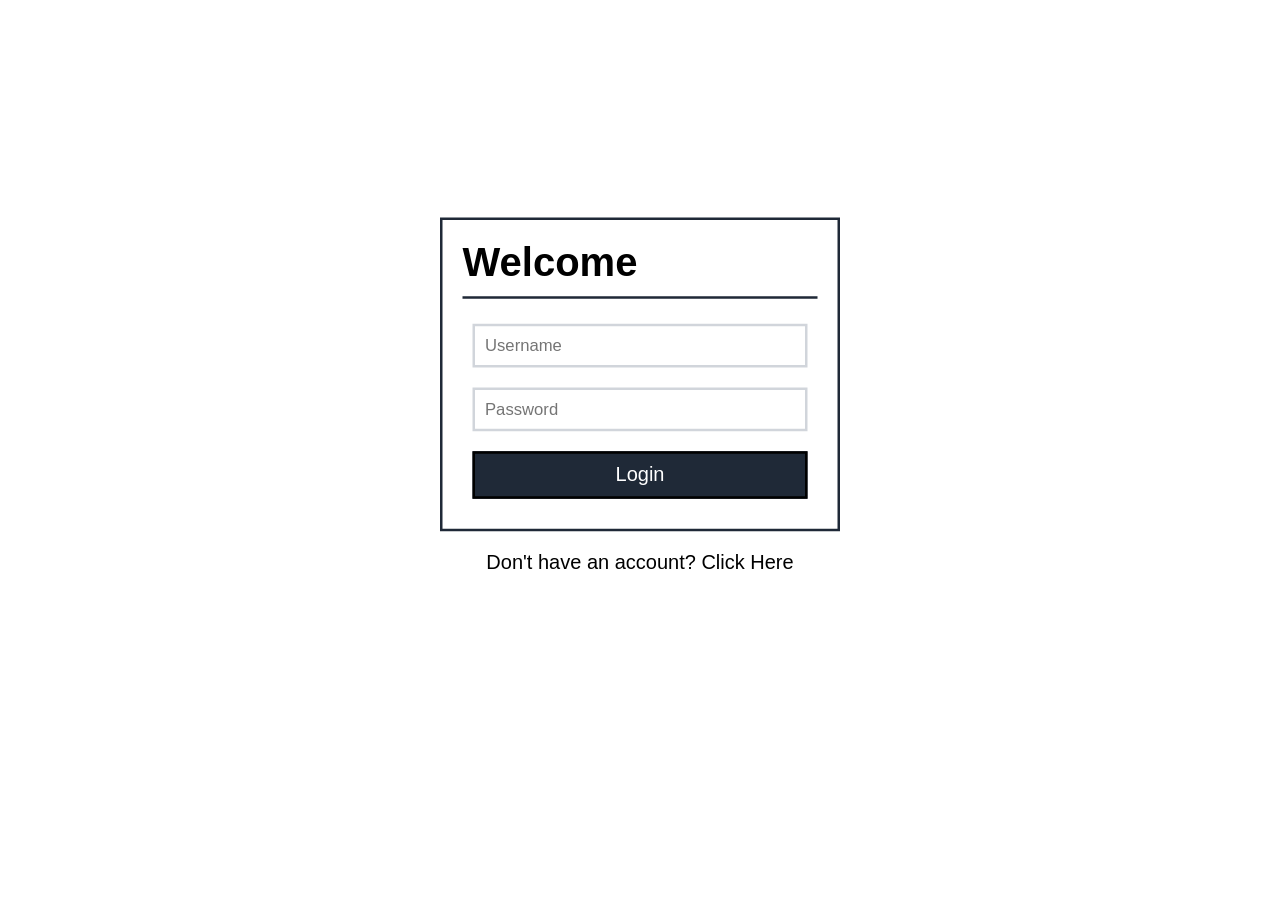
<file: index.html>
<!DOCTYPE html>
<html lang="en" onkeydown="keyboardCheck(event)">
    <head>
        <meta charset="UTF-8">
        <meta name="viewport" content="width=device-width, initial-scale=1.0">
        <meta name="author" content="Dre Harm">
        <meta name="author" content="Ethan Larson">
        <title>Log in to D2L Calander</title>
        <link rel="stylesheet" href="./login/login.css">
        <link rel="shortcut icon" type="image/x-icon" href="favicon.ico" />
    </head>
    <body>
        <div class = "main">
            <div class = "form">
                <h2 class="header">Welcome</h2>
                <div class = "username">
                    <input id="inputUsername" type="text" placeholder="Username">
                </div>
                <div class = "password">
                    <input id="inputPassword" type="password" placeholder="Password">
                </div>
                <button id="submitButton" onclick="submit()">Login</button>
            </div>
            <p id="switcher" onclick="swapper()">Don't have an account? Click Here</p>
        </div>
        <script src="./login/login.js"></script>
    </body>
</html>
</file>
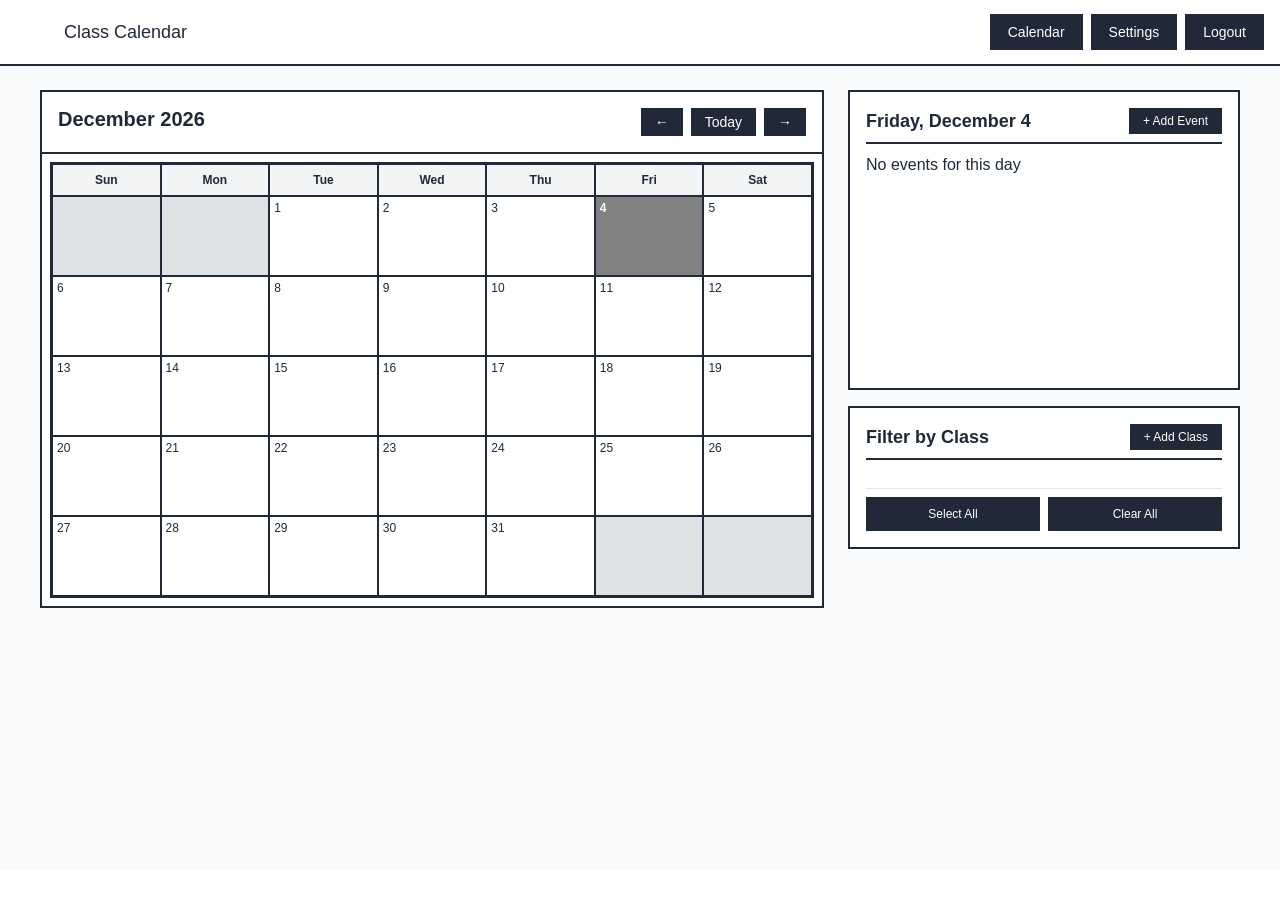
<file: calendar.html>
<!DOCTYPE html>
<html lang="en">
    <head>
        <meta charset="UTF-8">
        <meta name="viewport" content="width=device-width, initial-scale=1.0">
        <meta name="author" content="Dre Harm">
        <meta name="author" content="Ethan Larson">
        <title>Class Calendar</title>
        <link rel="stylesheet" href="styles.css">
        <link rel="shortcut icon" type="image/x-icon" href="favicon.ico" />

    </head>
    <body>
        <nav class="navbar">
            <div class="container">
                <div class="nav-content">
                    <div class="logo-section">
                        <div class="logo-box"></div>
                        <span class="site-title">Class Calendar</span>
                    </div>
                    <div class="nav-buttons">
                        <button onclick="window.location.href='calendar.html'" class="nav-btn active">Calendar</button>
                        <button id="settingsBtn" class="nav-btn active">Settings</button>
                        <button onclick="window.location.href='index.html'" class="nav-btn active">Logout</button>
                    </div>
                </div>
            </div>
        </nav>
        <main class="main-content">
            <div class="container">
                <div class="grid-layout">
                    <div class="calendar-section">
                        <div class="calendar-box">
                            <div class="calendar-header">
                                <h2 id="month-year"></h2>
                                <div class="calendar-controls">
                                    <button class="control-btn" id="prevMonth">←</button>
                                    <button class="control-btn" id="todayBtn">Today</button>
                                    <button class="control-btn" id="nextMonth">→</button>
                                </div>
                            </div>
                            <div class="calendar-body">
                                <div class="calendar-grid" id="calendarGrid"></div>
                            </div>
                        </div>
                    </div>
                    <div class="right-panel">
                        <div class="events-box">
                            <div class="events-header">
                                <h3 class="events-title" id="selectedDate">Select a day</h3>
                                <button class="add-event-btn" id="addEventBtn">+ Add Event</button>
                            </div>
                            <div id="eventsList"></div>
                        </div>
                        <div class="classes-box">
                            <div class="classes-header">
                                <h3 class="classes-title">Filter by Class</h3>
                                <button class="add-class-btn" id="addClassBtn">+ Add Class</button>
                            </div>
                            <div class="classes-list" id="classesList"></div>
                            <div class="filter-actions">
                                <button class="filter-btn" id="selectAllBtn">Select All</button>
                                <button class="filter-btn" id="clearAllBtn">Clear All</button>
                            </div>
                        </div>
                    </div>
                </div>
            </div>
        </main>
        <div id="eventModal" class="modal">
            <div class="modal-content">
                <div class="modal-header">
                    <h3 id="eventModalTitle">Add Event</h3>
                    <span class="close-btn">&times;</span>
                </div>
                <form id="eventForm">
                    <div class="form-group">
                        <label for="eventTitle">Title *</label>
                        <input type="text" id="eventTitle" required>
                    </div>
                    <div class="form-group">
                        <label for="eventType">Type</label>
                        <select id="eventType">
                            <option value="Assignment">Assignment</option>
                            <option value="Discussion">Discussion</option>
                            <option value="Quiz">Quiz</option>
                            <option value="Exam">Exam</option>
                            <option value="Meeting">Meeting</option>
                            <option value="Lecture">Lecture</option>
                            <option value="Task">Work</option>
                            <option value="Other">Other</option>
                        </select>
                    </div>
                    <div class="form-group">
                        <label for="eventClass">Class (Optional)</label>
                        <select id="eventClass">
                            <option value="">-- No Class --</option>
                        </select>
                    </div>
                    <div class="form-group">
                        <label>Time</label>
                        <div class="time-group">
                            <div class="start-time-group">
                                <select id="eventStartHour">
                                    <option value="">Hour</option>
                                    <option value="1">1</option>
                                    <option value="2">2</option>
                                    <option value="3">3</option>
                                    <option value="4">4</option>
                                    <option value="5">5</option>
                                    <option value="6">6</option>
                                    <option value="7">7</option>
                                    <option value="8">8</option>
                                    <option value="9">9</option>
                                    <option value="10">10</option>
                                    <option value="11">11</option>
                                    <option value="12">12</option>
                                </select>
                                <select id="eventStartMinute">
                                    <option value="">Min</option>
                                    <option value="00">00</option>
                                    <option value="00">10</option>
                                    <option value="00">20</option>
                                    <option value="00">30</option>
                                    <option value="00">40</option>
                                    <option value="15">50</option>
                                </select>
                                <select id="eventStartAmPm">
                                    <option value="AM">AM</option>
                                    <option value="PM">PM</option>
                                </select>
                            </div>
                            <span class="time-sep">to</span>
                            <div class="end-time-group">
                                <select id="eventEndHour">
                                    <option value="">Hour</option>
                                    <option value="1">1</option>
                                    <option value="2">2</option>
                                    <option value="3">3</option>
                                    <option value="4">4</option>
                                    <option value="5">5</option>
                                    <option value="6">6</option>
                                    <option value="7">7</option>
                                    <option value="8">8</option>
                                    <option value="9">9</option>
                                    <option value="10">10</option>
                                    <option value="11">11</option>
                                    <option value="12">12</option>
                                </select>
                                <select id="eventEndMinute">
                                    <option value="">Min</option>
                                    <option value="00">00</option>
                                    <option value="00">10</option>
                                    <option value="00">20</option>
                                    <option value="00">30</option>
                                    <option value="00">40</option>
                                    <option value="15">50</option>
                                </select>
                                <select id="eventEndAmPm">
                                    <option value="AM">AM</option>
                                    <option value="PM">PM</option>
                                </select>
                            </div>
                            <label class="no-end-time">
                                <input style="width: 50%;" type="checkbox" id="noEndTime"> No end time
                            </label>
                        </div>
                    </div>
                    <div class="form-group">
                        <label for="eventNote">Note</label>
                        <textarea id="eventNote" rows="2" placeholder="Additional details..."></textarea>
                    </div>
                    <div class="form-actions">
                        <button type="button" class="cancel-btn" id="cancelEventBtn">Cancel</button>
                        <button type="submit" class="submit-btn">Save Event</button>
                    </div>
                </form>
            </div>
        </div>
        <div id="classModal" class="modal">
            <div class="modal-content">
                <div class="modal-header">
                    <h3 id="classModalTitle">Add Class</h3>
                    <span class="close-btn">&times;</span>
                </div>
                <form id="classForm">
                    <div class="form-group">
                        <label for="className">Class Name *</label>
                        <input type="text" id="className" required placeholder="e.g., CS 444 - Senior Project">
                    </div>
                    <div class="form-group">
                        <label for="classColor">Class Color</label>
                        <input type="color" id="classColor" value="#3b82f6">
                        <div class="color-preview">
                            <span>Selected color: </span>
                            <span class="color-sample" id="colorSample"></span>
                        </div>
                    </div>
                    <div class="form-actions">
                        <button type="button" class="cancel-btn" id="cancelClassBtn">Cancel</button>
                        <button type="submit" class="submit-btn">Save Class</button>
                    </div>
                </form>
            </div>
        </div>
        <div id="settingsModal" class="modal">
            <div class="modal-content">
                <div class="modal-header">
                    <h3>Settings</h3>
                    <span class="close-btn" id="closeSettingsBtn">&times;</span>
                </div>
                <div class="modal-body">
                    <div class="form-group">
                        <label for="themeSelect">Theme</label>
                        <select id="themeSelect" class="theme-select">
                            <option value="light">Light Mode</option>
                            <option value="dark">Dark Mode (Blue)</option>
                            <option value="highContrast">High Contrast</option>
                            <option value="winona">Winona State</option>
                            <option value="shine">Shine</option>
                            <option value="italy">Italy Mode</option>
                        </select>
                    </div>
                    <div class="form-group">
                        <button type="button" id="loadSampleDataBtn" class="submit-btn" style="width: 100%; margin-top: 1rem;">Load Sample Data (for presentation)</button>
                    </div>
                </div>
                
            </div>
        </div>
        <script src="script.js"></script>
    </body>
</html>
</file>
<file: login/login.css>
*{
    margin: 0;
    padding: 0;
    box-sizing: border-box;
    background: white;
    font-family: BlinkMacSystemFont, "Segoe UI", Roboto, sans-serif;
}

/* SCREEN */
body{
    display: flex;
    align-items: center;
    justify-content: center;
    height: 90vh;
    transform: scale(1.25);
    overflow: hidden;
}

/* MAIN BOX CONTAINS FORM AND SWITCHER */

.main{
    min-width: 320px;
}

.header{
    margin-bottom: 0.75rem;
    border-bottom: 2px solid #1f2937;
    padding-bottom: 0.5rem;
    display: block;
    width: 100%;
    justify-content: center;
}

#switcher{
    margin-top: 2rem;
    margin: 1rem;
    text-align: center;
}

#switcher:hover{
    cursor: pointer;
    text-decoration: underline;
}

/* FORM BODY */
.form{
    padding: 1rem;
    display: flex;
    flex-direction: column;
    border: 2px solid #1f2937;
    
}


/* FORM HEADER */
h2{
    background-color: inherit;
    font-size: 2.0rem;
    align-self: center;
}

/* LOGIN PASSOWRD */
button{
    margin: 0.5rem;
    border-style: none;
    color: white;
    background-color: #1f2937;
    padding: 0.5rem;
    font-size: 1rem;
    border-style: solid;
    border-color: 2px solid #1f2937;
}

button:hover{
    cursor: pointer;
    background-color: #36475f;
}

#error{
    color: #BB3333;
    text-align: center;
    margin: 0.25rem;
    background-color: unset;
}
/* INPUT SECTION FOR USERNAME AND PASSWORD */
input:focus{
    border-color: #1f2937;
    outline: none;
}

input{
    border: 2px solid #d1d5db;
    width: 100%;
    padding: 0.5rem;
}

.username,
.password{
    background: unset;
    margin: 0.5rem;
}

/* for all my mobile homies out here ~ shoutout to my OGs >:O  */
@media (max-width: 600px){
    body{
        transform: scale(1.00);
    }
}
</file>
<file: styles.css>
/* disclaimer: ai was used to 1) write the modal CSS, 
                              2) make needed changes based on my initial code to fit different media sizes, 
                              3) to convert most of the initial px values from the prototype wireframe to rem units. 
   I did run the css through https://www.codebeautifier.com/ to consolidate similar styles */

   :root {
    --bg-body: white;
    --bg-main: #f9fafb;
    --bg-card: white;
    --text-primary: #1f2937;
    --text-secondary: #4b5563;
    --text-muted: #6b7280;
    --border-color: #1f2937;
    --border-light: #e5e7eb;
    --header-bg: #f3f4f6;
    --event-bg: #e5e7eb;
    --event-border: #4b5563;
    --event-completed: #d1d5db;
    --empty-cell: #dee2e4;
    --selected-day: #818181;
    --selected-event: #484949;
    --btn-primary: #1f2937;
    --btn-hover: #36475f;
    --btn-success: #10b981;
    --btn-danger: #ef4444;
    --btn-info: #3b82f6;
    --modal-header: #f9fafb;
    --input-border: #d1d5db;
    --event-text: #4b5563;
    --bg-hover: white;
    --scrollbar-track: #f1f1f1;
    --scrollbar-thumb: #888;
    --selected-event-text: white;
}

[data-theme="dark"] {
    --bg-body: #1a1a2e;
    --bg-main: #16213e;
    --bg-card: #0f3460;
    --text-primary: #e2e8f0;
    --text-secondary: #94a3b8;
    --text-muted: #64748b;
    --border-color: #475569;
    --border-light: #334155;
    --header-bg: #1e293b;
    --event-bg: #334155;
    --event-border: #64748b;
    --event-completed: #475569;
    --empty-cell: #1e293b;
    --selected-day: #475569;
    --selected-event: #64748b;
    --btn-primary: #697c97;
    --btn-hover: #4d596b;
    --modal-header: #1e293b;
    --input-border: #475569;
    --scrollbar-track: #1e293b;
    --scrollbar-thumb: #475569;
    --selected-event-text: #e2e8f0;
}

[data-theme="highContrast"] {
    --bg-body: #000000;
    --bg-main: #000000;
    --bg-card: #000000;
    --text-primary: #ffffff;
    --text-secondary: #ffff00;
    --text-muted: #00ff00;
    --border-color: #ffffff;
    --border-light: #ffff00;
    --header-bg: #000000;
    --event-bg: #000000;
    --event-border: #ffffff;
    --event-completed: #333333;
    --empty-cell: #111111;
    --selected-day: #ffff00;
    --selected-event: #009100;
    --btn-primary: #000000;
    --btn-hover: #ffff00;
    --modal-header: #000000;
    --input-border: #ffffff;
    --event-text: #000000;
    --scrollbar-track: #333333;
    --scrollbar-thumb: #ffffff;
    --event-text: #ffffff;
    --bg-hover: #ffff00;
    --selected-event-text: #000000;
}

/* 4B08A1 (secondary bg-card)*/
/* 3C0680 primary (top 2)*/
[data-theme="winona"]{
    --bg-body: #3C0680;
    --bg-main: #3C0680;
    --bg-card: #4B08A1;
    --text-primary: white;
    --text-secondary: #DDDDDD;
    --text-muted: #CCCCCC;
    --border-color: #000000;
    --border-light: #202020;
    --header-bg: #333333;
    --event-bg: #222222;
    --event-border: #737373;
    --event-completed: #222222;
    --empty-cell: #2f405c;
    --selected-day: #8c70b0;
    --selected-event: #171717;
    --btn-primary: #222222;
    --btn-hover: #292a2da2;
    --modal-header: #000000;
    --input-border: #511b78;
    --scrollbar-track: #ba99d0;
    --scrollbar-thumb: #ba99d0;
    --selected-event-text: #ba99d0;
    --event-text: #BBBBBB;

}

[data-theme="shine"]{
    --bg-body: #7c5ba5;
    --bg-main: #7c5ba5;
    --bg-card: #678cea;
    --text-primary: #4e1652;
    --text-secondary: #000000;
    --text-muted: #6b7280;
    --border-color: #1f2937;
    --border-light: #dee3be;
    --header-bg: #e28aba;
    --event-bg: #e5e7eb;
    --event-border: #4b5563;
    --event-completed: #d1d5db;
    --empty-cell: #818181;
    --selected-day: #b291cf;
    --selected-event: #484949;
    --btn-primary: #3f8b65;
    --btn-hover: #36475f;
    --btn-info: #3b82f6;
    --modal-header: #f9fafb;
    --input-border: #d1d5db;
    --event-text: #4b5563;
    --bg-hover: white;
    --scrollbar-track: #f1f1f1;
    --scrollbar-thumb: #888;
    --selected-event-text: white;
    --event-text: #000000;
}

/* italy mode */
[data-theme="italy"] {
    --bg-body: #f7f5f1;
    --bg-main: #f7f5f1;
    --bg-card: #cbbe8b;;
    --text-primary: #363636;
    --text-secondary: #4b5563;
    --text-muted: #6b7280;
    --border-color: #1f2937;
    --border-light: #e5e7eb;
    --header-bg: #ffcb00;
    --event-bg: #e5e7eb;
    --event-border: #4b5563;
    --event-completed: #d1d5db;
    --empty-cell: #e8e2d1;
    --selected-day: #765e32;
    --selected-event: #484949;
    --btn-primary: #357cd2;
    --btn-hover: #e99004;
    --btn-success: #10b981;
    --btn-danger: #ef4444;
    --btn-info: #3b82f6;
    --modal-header: #f9fafb;
    --input-border: #d1d5db;
    --event-text: #4b5563;
    --bg-hover: white;
    --scrollbar-track: #f1f1f1;
    --scrollbar-thumb: #888;
    --selected-event-text: white;
}

/* END OF THEMES*/
*{
  margin: 0;
  padding: 0;
  box-sizing: border-box;
}

body {
  background: var(--bg-body);
  color: var(--text-primary);
  font-family: BlinkMacSystemFont, "Segoe UI", Roboto, sans-serif;
}
button {
  cursor: pointer;
}
.navbar {
  border-bottom: 2px solid var(--border-color);
  background: var(--bg-body);
}
.container {
  max-width: 1280px;
  margin: 0 auto;
  padding: 0 1rem;
}
.nav-content {
  display: flex;
  align-items: center;
  justify-content: space-between;
  height: 64px;
}
.logo-section {
  display: flex;
  align-items: center;
  gap: 0.5rem;
}
.logo-box {
  width: 40px;
  height: 40px;
}
.site-title {
  font-size: 18px;
  font-weight: 500;
}
.nav-buttons {
  display: flex;
  gap: 0.5rem;
}
.nav-btn {
  padding: 0.5rem 1rem;
  border: 2px solid var(--border-color);
  background: var(--btn-primary);
  color: white;
  font-size: 14px;
  font-weight: 500;
}
.nav-btn.active {
  background: var(--btn-primary);
  color: white;
}
.nav-btn.active:hover {
  background: var(--btn-hover);
}
.main-content {
  max-width: 1280px;
  margin: 0 auto;
  padding: 1.5rem;
  background: var(--bg-main);
  min-height: calc(100vh - 64px - 2rem);
  padding-bottom: 2rem;
}
.calendar-box {
  border: 2px solid var(--border-color);
  background: var(--bg-card);
  overflow-x: auto;
}
.calendar-header {
  padding: 1rem;
  border-bottom: 2px solid var(--border-color);
  display: flex;
  justify-content: space-between;
  flex-wrap: wrap;
  gap: 0.75rem;
}
.calendar-header h2 {
  font-size: 20px;
  font-weight: 600;
}
.calendar-controls {
  display: flex;
  gap: 0.5rem;
  flex-wrap: wrap;
}
.control-btn {
  padding: 0.25rem 0.75rem;
  border: 2px solid var(--border-color);
  background: var(--btn-primary);
  color: white;
  font-size: 14px;
  font-weight: 500;
}
.control-btn:hover {
  background: var(--btn-hover);
}
.calendar-body {
  padding: 0.5rem;
  overflow-x: auto;
}
.calendar-grid {
  display: grid;
  grid-template-columns: repeat(7, 1fr);
  border: 2px solid var(--border-color);
  min-width: 600px;
}
.day-header {
  border: 1px solid var(--border-color);
  padding: 0.5rem;
  text-align: center;
  background: var(--header-bg);
  font-size: 12px;
  font-weight: 600;
  color: var(--text-primary)
}
.day-cell {
  border: 1px solid var(--border-color);
  min-height: 80px;
  padding: 0.25rem;
  background: var(--bg-card);
  cursor: pointer;
  overflow: hidden;
  display: flex;
  flex-direction: column;
}
.day-cell.empty {
  background: var(--empty-cell);
  cursor: default;
}
.day-cell.selected-day {
  background: var(--selected-day);
}
.day-cell.selected-day .day-number {
  color: var(--bg-body);
  font-weight: bold;
}
.day-cell.selected-day .event-tag {
  background: var(--selected-event);
  border-color: var(--border-color);
  color: var(--selected-event-text, white);
}
.day-number {
  font-size: 12px;
  font-weight: 500;
  margin-bottom: 0.25rem;
}
.events {
  display: flex;
  flex-direction: column;
  gap: 0.2rem;
  margin-top: 2px;
  overflow: hidden;
}
.event-tag {
  font-size: 9px;
  padding: 0.1rem 0.2rem;
  border: 1px solid var(--event-border);
  background: var(--event-bg);
  overflow: hidden;
  text-overflow: ellipsis;
  white-space: nowrap;
  display: block;
  color: var(--text-secondary);
}
.event-tag.completed {
  text-decoration: line-through;
  opacity: 0.7;
  background: var(--event-completed);
}
.right-panel {
  display: flex;
  flex-direction: column;
  gap: 1rem;
}
.events-box,
.classes-box {
  border: 2px solid var(--border-color);
  background: var(--bg-card);
  padding: 1rem;
  display: flex;
  flex-direction: column;
  overflow: hidden;
}
.events-box {
  max-height: 300px;
  min-height: 300px;
}
.events-header,
.classes-header {
  display: flex;
  align-items: center;
  justify-content: space-between;
  margin-bottom: 0.75rem;
  border-bottom: 2px solid var(--border-color);
  padding-bottom: 0.5rem;
  gap: 1rem;
}
.events-title,
.classes-title {
  font-size: 18px;
  font-weight: 600;
  margin: 0;
  overflow: hidden;
  text-overflow: ellipsis;
  white-space: nowrap;
}
.events-title {
  flex: 1;
}
.add-event-btn,
.add-class-btn {
  padding: 0.25rem 0.75rem;
  border: 2px solid var(--border-color);
  background: var(--btn-primary);
  color: white;
  font-size: 12px;
  font-weight: 500;
}
.add-event-btn:hover,
.add-class-btn:hover,
.filter-btn:hover {
  background: var(--btn-hover);
}
#eventsList,
.classes-list {
  flex: 1;
  overflow-y: auto;
  min-height: 0;
}
#eventsList::-webkit-scrollbar,
.classes-list::-webkit-scrollbar {
  width: 6px;
}
#eventsList::-webkit-scrollbar-track,
.classes-list::-webkit-scrollbar-track {
  background: var(--scrollbar-track);
}
#eventsList::-webkit-scrollbar-thumb,
.classes-list::-webkit-scrollbar-thumb {
  background: var(--scrollbar-thumb);
}
#eventsList::-webkit-scrollbar-thumb:hover,
.classes-list::-webkit-scrollbar-thumb:hover {
  background: #555;
}
.event-card {
  padding: 0.75rem;
  border: 2px solid var(--border-color);
  background: var(--bg-card);
  margin-bottom: 0.75rem;
  display: flex;
  justify-content: space-between;
  gap: 1rem;
  overflow: hidden;
}
.event-card:last-child {
  margin-bottom: 0;
}
.event-content {
  flex: 1;
  min-width: 0;
  overflow: hidden;
}
.event-header {
  display: flex;
  align-items: center;
  gap: 0.5rem;
  margin-bottom: 0.25rem;
  flex-wrap: wrap;
}
.event-checkbox {
  width: 16px;
  height: 16px;
  cursor: pointer;
}
.event-header h4 {
  font-size: 14px;
  font-weight: 600;
  overflow: hidden;
  text-overflow: ellipsis;
  white-space: nowrap;
  max-width: 180px;
}
.event-type {
  padding: 0.125rem 0.5rem;
  border: 1px solid var(--border-color);
  background: var(--border-light);
  color: var(--event-text);
  font-size: 10px;
  font-weight: 500;
  white-space: nowrap;
}
.event-details {
  font-size: 12px;
  color: var(--text-secondary);
  overflow: hidden;
  text-overflow: ellipsis;
  white-space: nowrap;
}
.event-note {
  color: var(--text-muted);
  font-size: 11px;
  overflow: hidden;
  text-overflow: ellipsis;
  white-space: nowrap;
}
.event-actions {
  display: flex;
  gap: 0.5rem;
}
.action-btn {
  padding: 0.25rem 0.5rem;
  border: 1px solid var(--border-color);
  background: var(--btn-primary);
  color: white;
  font-size: 10px;
  font-weight: 500;
  height: 28px;
}
.action-btn:hover {
  background: var(--btn-hover);
}
.classes-list {
  gap: 0.5rem;
  margin-bottom: 1rem;
  max-height: 250px;
}
.class-item {
  display: flex;
  align-items: center;
  gap: 0.5rem;
  padding: 0.5rem;
  border: 1px solid var(--border-light);
  cursor: pointer;
}
.class-item:hover {
  background: var(--border-light);
}
.class-checkbox {
  width: 18px;
  height: 18px;
  cursor: pointer;
}
.class-name {
  font-size: 13px;
  font-weight: 500;
  flex: 1;
  overflow: hidden;
  text-overflow: ellipsis;
  white-space: nowrap;
}
.class-actions {
  display: flex;
  gap: 0.5rem;
  margin-left: auto;
  align-items: center;
}
.class-color {
  width: 22px;
  height: 22px;
  border: 2px solid var(--border-color);
  cursor: pointer;
}
.class-color:hover {
  transform: scale(1.1);
  border-color: var(--border-color);
}
.class-edit-btn,
.class-delete-btn {
  padding: 0.2rem 0.4rem;
  border: 1px solid var(--border-color);
  background: var(--btn-primary);
  color:var(--text-primary);
  font-size: 9px;
  font-weight: 500;
}
.class-edit-btn:hover {
  background: var(--btn-info);
  color: white;
}
.class-delete-btn:hover {
  background: var(--btn-danger);
  color: white;
}
.filter-actions {
  display: flex;
  gap: 0.5rem;
  padding-top: 0.5rem;
  border-top: 1px solid var(--border-light);
}
.filter-btn {
  flex: 1;
  padding: 0.5rem;
  border: 2px solid var(--border-color);
  background: var(--btn-primary);
  color: white;
  font-size: 12px;
  font-weight: 500;
}
.grid-layout {
  display: grid;
  grid-template-columns: 2fr 1fr;
  gap: 1.5rem;
}

.time-group {
  display: flex;
  flex-wrap: wrap;
  align-items: center;
  gap: 0.75rem;
}

.start-time-group, .end-time-group {
  display: inline-flex;
  gap: 0.5rem;
  align-items: center;
}

.time-group select {
  width: auto;
  min-width: 70px;
}

.time-sep {
  font-size: 14px;
  font-weight: 500;
  color: var(--text-secondary);
}

.no-end-time {
  display: flex;
  align-items: center;
  gap: 0.25rem;
  font-size: 12px;
  font-weight: normal;
  cursor: pointer;
  white-space: nowrap;
}

.no-end-time input {
  width: auto;
  margin: 0;
}

.preview-color {
  width: 40px;
    height: 40px;
    border: 1px solid var(--border-color);
}

.preview-colors {
    display: flex;
    gap: 1rem;
    justify-content: center;
    margin-top: 0.5rem;
}

.theme-preview {
    margin-top: 1rem;
    padding: 1rem;
    border: 1px solid var(--border-light);
    text-align: center;
}

.theme-select {
    width: 100%;
    padding: 0.5rem;
    border: 2px solid var(--input-border);
    background: var(--bg-card);
    color: var(--text-primary);
    font-size: 14px;
    cursor: pointer;
}

.modal-body {
    padding: 1.5rem;
}


/* to be safe and explict, AI was used to adjust and/or generate the modal and form stuff below this line*/

.modal {
  display: none;
  position: fixed;
  z-index: 1000;
  left: 0;
  top: 0;
  width: 100%;
  height: 100%;
  background: rgba(0, 0, 0, 0.5);
}
.modal-content {
  background: var(--bg-card);
  margin: 10% auto;
  border: 2px solid var(--border-color);
  width: 90%;
  max-width: 500px;
}
.modal-header {
  display: flex;
  justify-content: space-between;
  align-items: center;
  padding: 1rem 1.5rem;
  border-bottom: 2px solid var(--border-color);
  background: var(--bg-main);
}
.modal-header h3 {
  font-size: 18px;
  font-weight: 600;
}
.close-btn {
  font-size: 28px;
  font-weight: bold;
  cursor: pointer;
  color: var(--text-muted);
}
.close-btn:hover {
  color: var(--text-primary);
}
form {
  padding: 1.5rem;
}
.form-group {
  margin-bottom: 1rem;
}
.form-group label {
  display: block;
  margin-bottom: 0.5rem;
  font-weight: 500;
  font-size: 14px;
}
.form-group input,
.form-group select,
.form-group textarea {
  color: var(--text-primary);
  width: 100%;
  resize: vertical;
  padding: 0.5rem;
  border: 2px solid var(--border-color);
  font-size: 14px;
  font-family: inherit;
  background: var(--bg-body);
}
.form-group input:focus,
.form-group select:focus,
.form-group textarea:focus {
  outline: none;
  border-color: var(--border-color);
}
.form-group input[type="color"] {
  width: 60px;
  height: 40px;
  padding: 2px;
}
.color-preview {
  margin-top: 0.5rem;
  font-size: 12px;
  display: flex;
  align-items: center;
  gap: 0.5rem;
}
.color-sample {
  width: 24px;
  height: 24px;
  border: 1px solid var(--border-color);
}
.form-actions {
  display: flex;
  gap: 1rem;
  margin-top: 1.5rem;
  justify-content: flex-end;
}
.cancel-btn,
.submit-btn {
  padding: 0.5rem 1rem;
  border: 2px solid var(--border-color);
  font-size: 14px;
  font-weight: 500;
}
.cancel-btn {
  background: var(--bg-body);
  color: var(--text-primary);
  border: 2px solid var(--border-color);
}
.cancel-btn:hover {
  color: white;
  background: var(--btn-hover);
}
.submit-btn {
  background: var(--btn-primary);
  color: white;
}
.submit-btn:hover {
  background: var(--btn-hover);
}
textarea {
  white-space: pre-wrap;
  word-wrap: break-word;
}

@media (max-width: 1024px) {
  .grid-layout {
    grid-template-columns: 1fr;
    gap: 1rem;
  }
  .calendar-body {
    padding: 0;
  }
  .calendar-grid {
    min-width: 500px;
  }
  .day-cell {
    min-height: 70px;
  }
  .event-tag {
    font-size: 8px;
  }
}

@media (max-width: 768px) {
  .main-content {
    padding: 1rem;
  }
  .nav-content {
    flex-direction: column;
    height: auto;
    padding: 0.75rem 0;
    gap: 0.75rem;
  }
  .nav-buttons {
    width: 100%;
    justify-content: center;
  }
  .nav-btn {
    padding: 0.4rem 0.75rem;
    font-size: 13px;
  }
  .calendar-header {
    flex-direction: column;
    align-items: stretch;
  }
  .calendar-header h2 {
    text-align: center;
  }
  .calendar-controls {
    justify-content: center;
  }
  .calendar-grid {
    min-width: 450px;
  }
  .day-header {
    font-size: 10px;
    padding: 0.35rem;
  }
  .day-cell {
    min-height: 65px;
    padding: 0.2rem;
  }
  .day-number {
    font-size: 10px;
  }
  .event-tag {
    font-size: 7px;
    padding: 0.1rem 0.15rem;
  }
  .events-box,
  .classes-box {
    padding: 0.75rem;
  }
  .events-title,
  .classes-title {
    font-size: 16px;
  }
  .event-header h4 {
    font-size: 13px;
    max-width: 140px;
  }
  .event-details {
    font-size: 11px;
  }
  .modal-content {
    margin: 15% auto;
    width: 95%;
  }
  .form-group input,
  .form-group select,
  .form-group textarea {
    font-size: 13px;
  }
  .calendar-body {
    position: relative;
  }
  
}
@media (max-width: 600px) {
  .container {
    padding: 0 0.5rem;
  }
  .main-content {
    padding: 0.75rem;
  }
  .logo-box {
    width: 32px;
    height: 32px;
  }
  .site-title {
    font-size: 16px;
  }
  .nav-btn {
    padding: 0.35rem 0.6rem;
    font-size: 12px;
  }
  .control-btn {
    padding: 0.2rem 0.5rem;
    font-size: 12px;
  }
  .calendar-grid {
    min-width: 380px;
  }
  .day-header {
    font-size: 9px;
    padding: 0.25rem;
  }
  .day-cell {
    min-height: 55px;
  }
  .day-number {
    font-size: 9px;
  }
  .event-tag {
    font-size: 6.5px;
    padding: 0.08rem 0.12rem;
  }
  .events-box,
  .classes-box {
    max-height: 250px;
    min-height: 250px;
  }
  .event-card {
    padding: 0.5rem;
  }
  .event-header h4 {
    font-size: 12px;
    max-width: 100px;
  }
  .event-type {
    font-size: 9px;
    padding: 0.1rem 0.35rem;
  }
  .event-details {
    font-size: 10px;
  }
  .event-note {
    font-size: 9px;
  }
  .action-btn {
    padding: 0.2rem 0.35rem;
    font-size: 9px;
  }
  .class-name {
    font-size: 11px;
  }
  .class-color {
    width: 18px;
    height: 18px;
  }
  .class-edit-btn,
  .class-delete-btn {
    padding: 0.15rem 0.3rem;
    font-size: 8px;
  }
  .filter-btn {
    font-size: 10px;
    padding: 0.35rem;
  }
  .modal-header h3 {
    font-size: 16px;
  }
  .form-group label {
    font-size: 12px;
  }
  .custom-color-picker {
    min-width: 150px;
    gap: 0.35rem;
    padding: 0.35rem;
  }
  .color-option {
    width: 24px;
    height: 24px;
  }
  .custom-color-option {
    font-size: 10px;
    padding: 0.35rem;
  }
  .time-group {
    flex-direction: column;
    align-items: stretch;
  }
  
  .start-time-group, .end-time-group {
    justify-content: center;
  }
  
  .time-sep {
    text-align: center;
  }
  
  .no-end-time {
    justify-content: center;
  }
}
@media (max-width: 480px) {
  .nav-buttons {
    gap: 0.3rem;
  }
  .nav-btn {
    padding: 0.3rem 0.5rem;
    font-size: 11px;
  }
  .calendar-grid {
    min-width: 320px;
  }
  .day-header {
    font-size: 8px;
    padding: 0.2rem;
  }
  .day-cell {
    min-height: 50px;
  }
  .day-number {
    font-size: 8px;
  }
  .event-tag {
    font-size: 6px;
  }
  .events-title,
  .classes-title {
    font-size: 14px;
  }
  .event-header h4 {
    font-size: 11px;
    max-width: 80px;
  }
  .event-type {
    font-size: 8px;
  }
  .class-name {
    font-size: 10px;
  }
  .filter-btn {
    font-size: 9px;
  }
  .modal-content {
    margin: 25% auto;
  }
  form {
    padding: 1rem;
  }
  .form-group {
    margin-bottom: 0.75rem;
  }
}
@media (max-width: 380px) {
  .calendar-grid {
    min-width: 280px;
  }
  .day-header {
    font-size: 7px;
    padding: 0.15rem;
  }
  .day-cell {
    min-height: 45px;
  }
  .event-tag {
    font-size: 5.5px;
  }
  .event-header h4 {
    font-size: 10px;
    max-width: 65px;
  }
  .class-actions {
    gap: 0.3rem;
  }
  .class-color {
    width: 16px;
    height: 16px;
  }
}
@media (min-width: 769px) {
  .calendar-body::after {
    display: none;
  }
}
</file>
